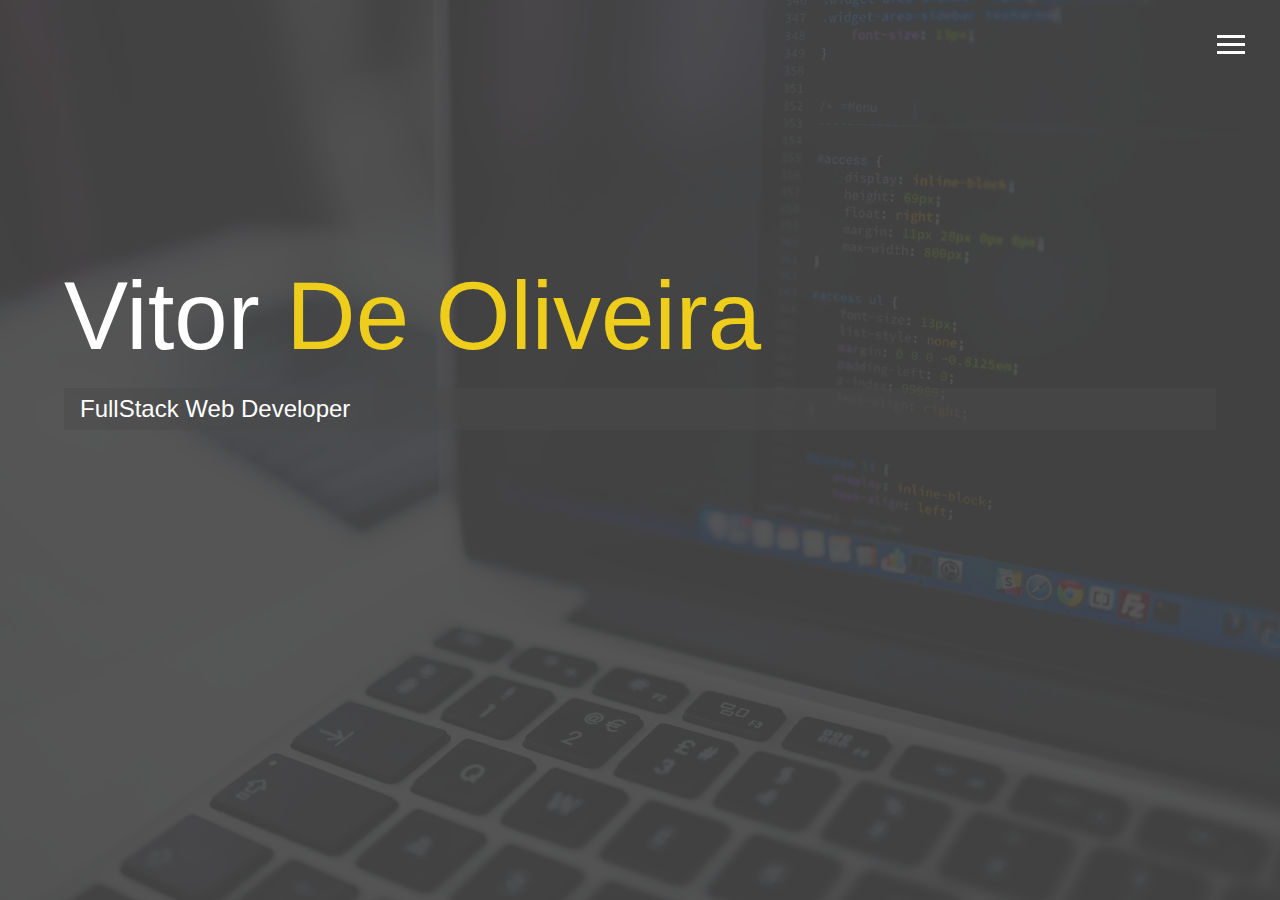
<file: index.html>
<!DOCTYPE html>
<html lang="en">

<head>
  <meta charset="UTF-8">
  <meta name="viewport" content="width=device-width, initial-scale=1.0">
  <meta http-equiv="X-UA-Compatible" content="ie=edge">
  <link rel="stylesheet" href="https://use.fontawesome.com/releases/v5.2.0/css/all.css" integrity="sha384-hWVjflwFxL6sNzntih27bfxkr27PmbbK/iSvJ+a4+0owXq79v+lsFkW54bOGbiDQ"
    crossorigin="anonymous">

  <link rel="stylesheet" href="css/main.css">
  <title>Welcome To My Portfolio</title>
</head>

<body id="bg-img">
  <header>
    <div class="menu-btn">
      <div class="btn-line"></div>
      <div class="btn-line"></div>
      <div class="btn-line"></div>
    </div>

    <nav class="menu">
      <div class="menu-branding">
        <div class="portrait"></div>
      </div>
      <ul class="menu-nav">
        <li class="nav-item current">
          <a href="index.html" class="nav-link">
            Home
          </a>
        </li>
        <li class="nav-item">
          <a href="about.html" class="nav-link">
            Sobre mim
          </a>
        </li>
        <li class="nav-item">
          <a href="work.html" class="nav-link">
            Meu Trabalho
          </a>
        </li>
        <li class="nav-item">
          <a href="contact.html" class="nav-link">
            Como me encontrar!
          </a>
        </li>
      </ul>
    </nav>
  </header>

  <main id="home">
    <h1 class="lg-heading">
      Vitor
      <span class="text-secondary">De Oliveira</span>
    </h1>
    <h2 class="sm-heading">
      FullStack Web Developer
    </h2>
    <div class="icons">
      <a href="https://www.facebook.com/vitor.deoliveira.522">
        <i class="fab fa-facebook fa-2x"></i>
      </a>
      <a href="https://www.linkedin.com/in/vitor-d-000b95107/">
        <i class="fab fa-linkedin fa-2x"></i>
      </a>
      <a href="https://github.com/vitordeoliveira">
        <i class="fab fa-github fa-2x"></i>
      </a>
    </div>
  </main>

  <script src="js/main.js"></script>
</body>

</html>
</file>
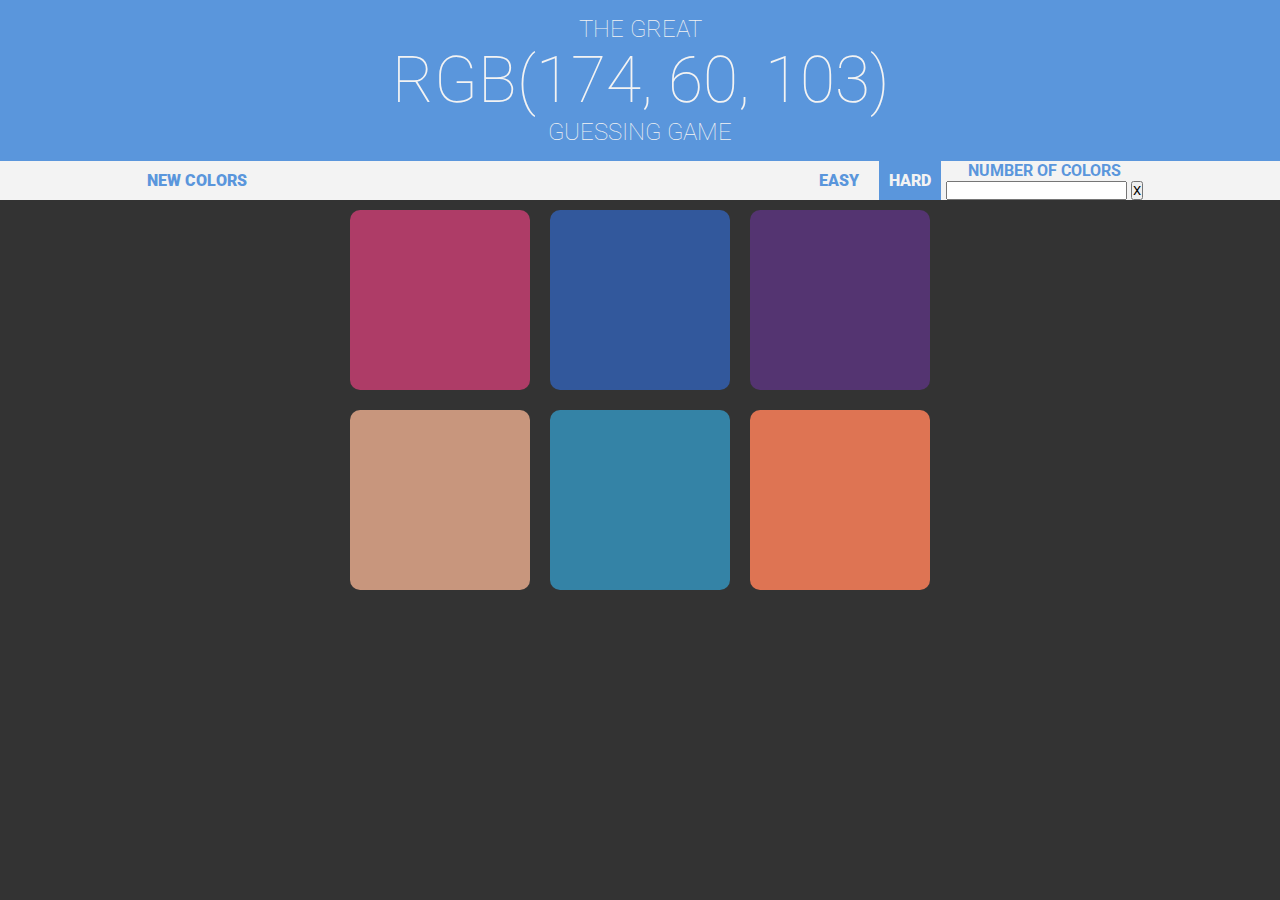
<file: front-works/Gaming with Code/index.html>
<!DOCTYPE html>
<html lang="en">
  <head>
    <meta charset="UTF-8" />
    <meta name="viewport" content="width=device-width, initial-scale=1.0" />
    <meta http-equiv="X-UA-Compatible" content="ie=edge" />
    <title>Color Game</title>
    <link rel="stylesheet" href="style.css" />
  </head>
  <body>
    <header>
      <div class="nav-top">
        <h2>the great</h2>
        <h1 class="rightColor">RGB(256, 256, 256)</h1>
        <h2>Guessing Game</h2>
      </div>

      <div class="nav-down">
        <h3 class="newgame">new colors</h3>
        <h3 class="display"></h3>
        <div class="difficulty">
          <h3 class="mp opt">Easy</h3>
          <h3 class="mp opt active">Hard</h3>
          <form class="form">
            <h4 class="custom">Number of colors</h4>
            <input class="input" type="number" />
            <button class="button">X</button>
          </form>
        </div>
      </div>
    </header>

    <div class="container squares">
      <div class="square"></div>
      <div class="square"></div>
      <div class="square"></div>
      <div class="square"></div>
      <div class="square"></div>
      <div class="square"></div>
    </div>

    <script src="./app.js"></script>
  </body>
</html>
</file>
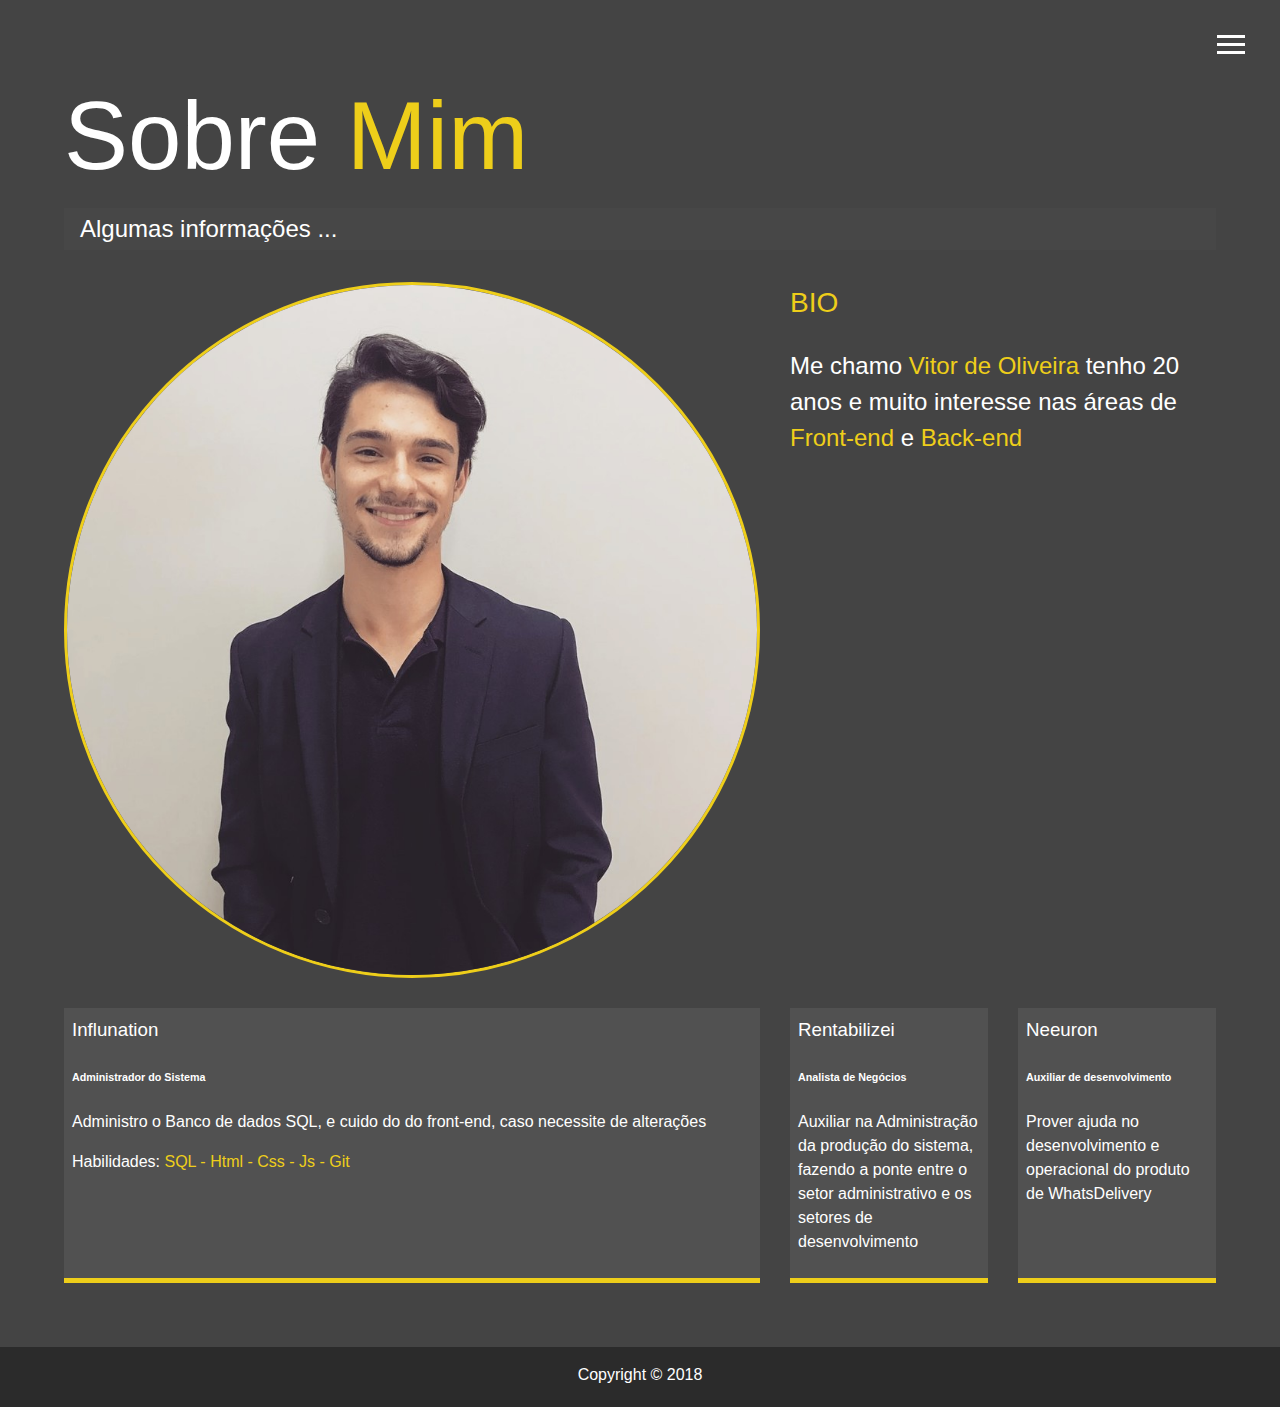
<file: about.html>
<!DOCTYPE html>
<html lang="en">

<head>
  <meta charset="UTF-8">
  <meta name="viewport" content="width=device-width, initial-scale=1.0">
  <meta http-equiv="X-UA-Compatible" content="ie=edge">
  <link rel="stylesheet" href="https://use.fontawesome.com/releases/v5.2.0/css/all.css" integrity="sha384-hWVjflwFxL6sNzntih27bfxkr27PmbbK/iSvJ+a4+0owXq79v+lsFkW54bOGbiDQ"
    crossorigin="anonymous">

  <link rel="stylesheet" href="css/main.css">
  <title>About Me</title>
</head>

<body>
  <header>
    <div class="menu-btn">
      <div class="btn-line"></div>
      <div class="btn-line"></div>
      <div class="btn-line"></div>
    </div>

    <nav class="menu">
      <div class="menu-branding">
        <div class="portrait"></div>
      </div>
      <ul class="menu-nav">
        <li class="nav-item current">
          <a href="index.html" class="nav-link">
            Home
          </a>
        </li>
        <li class="nav-item">
          <a href="about.html" class="nav-link">
            Sobre mim
          </a>
        </li>
        <li class="nav-item">
          <a href="work.html" class="nav-link">
            Meu Trabalho
          </a>
        </li>
        <li class="nav-item">
          <a href="contact.html" class="nav-link">
            Como me encontrar
          </a>
        </li>
      </ul>
    </nav>
  </header>

  <main id="about">
    <h1 class="lg-heading">
      Sobre
      <span class="text-secondary">Mim</span>
    </h1>
    <h2 class="sm-heading">
      Algumas informações ...
    </h2>
    <div class="about-info">
      <img src="img/portrait.png" alt="John Doe" class="bio-image">

      <div class="bio">
        <h3 class="text-secondary">BIO</h3>
        <p>Me chamo <span class="destaque">Vitor de Oliveira</span> tenho 20 anos e muito interesse nas áreas de <span class="destaque">Front-end</span> e <span class="destaque">Back-end</span></p>
      </div>

      <div class="job job-1">
        <h3>Influnation</h3>
        <h6>Administrador do Sistema</h6>
        <p>Administro o Banco de dados SQL, e cuido do do front-end, caso necessite de alterações</p>
        <p>Habilidades: <span class="destaque">SQL - Html - Css - Js - Git</span></p>
      </div>

      <div class="job job-2">
        <h3>Rentabilizei</h3>
        <h6>Analista de Negócios</h6>
        <p>Auxiliar na Administração da produção do sistema, fazendo a ponte entre o setor administrativo e os setores de desenvolvimento</p>
      </div>

      <div class="job job-3">
        <h3>Neeuron</h3>
        <h6>Auxiliar de desenvolvimento</h6>
        <p>Prover ajuda no desenvolvimento e operacional do produto de WhatsDelivery</p>
      </div>
    </div>
  </main>

  <footer id="main-footer">
    Copyright &copy; 2018
  </footer>

  <script src="js/main.js"></script>
</body>

</html>
</file>
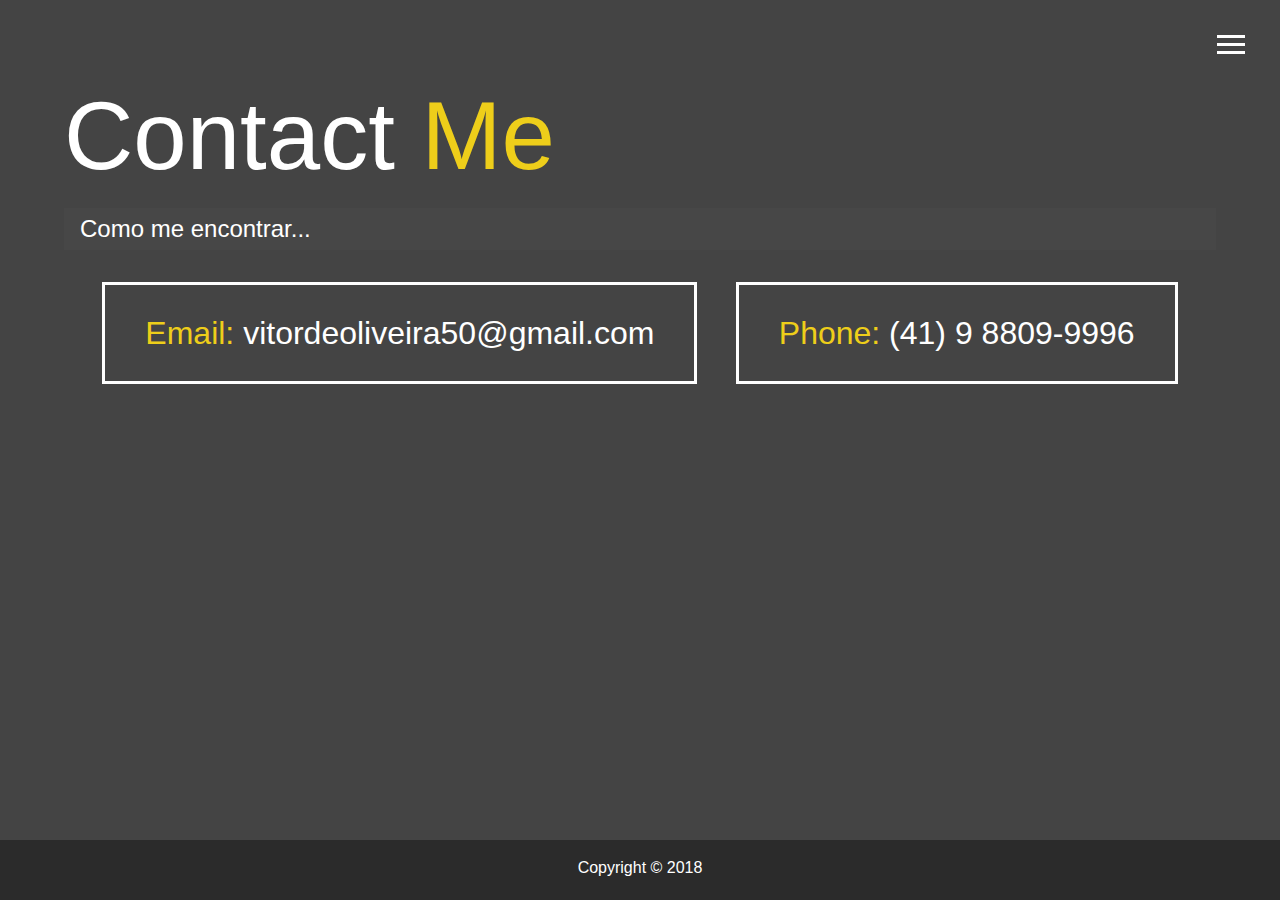
<file: contact.html>
<!DOCTYPE html>
<html lang="en">

<head>
  <meta charset="UTF-8">
  <meta name="viewport" content="width=device-width, initial-scale=1.0">
  <meta http-equiv="X-UA-Compatible" content="ie=edge">
  <link rel="stylesheet" href="https://use.fontawesome.com/releases/v5.2.0/css/all.css" integrity="sha384-hWVjflwFxL6sNzntih27bfxkr27PmbbK/iSvJ+a4+0owXq79v+lsFkW54bOGbiDQ"
    crossorigin="anonymous">

  <link rel="stylesheet" href="css/main.css">
  <title>Contact Me</title>
</head>

<body>
  
    <header>
      <div class="menu-btn">
        <div class="btn-line"></div>
        <div class="btn-line"></div>
        <div class="btn-line"></div>
      </div>
  
      <nav class="menu">
        <div class="menu-branding">
          <div class="portrait"></div>
        </div>
        <ul class="menu-nav">
          <li class="nav-item current">
            <a href="index.html" class="nav-link">
              Home
            </a>
          </li>
          <li class="nav-item">
            <a href="about.html" class="nav-link">
              Sobre mim
            </a>
          </li>
          <li class="nav-item">
            <a href="work.html" class="nav-link">
              Meu Trabalho
            </a>
          </li>
          <li class="nav-item">
            <a href="contact.html" class="nav-link">
              Como me encontrar
            </a>
          </li>
        </ul>
      </nav>
    </header>

  <main id="contact">
    <h1 class="lg-heading">
      Contact
      <span class="text-secondary">Me</span>
    </h1>
    <h2 class="sm-heading">
     Como me encontrar...
    </h2>
    <div class="boxes">
      <div>
        <span class="text-secondary">Email: </span> <span class="email">vitordeoliveira50@gmail.com</span> 
      </div>
      <div>
        <span class="text-secondary">Phone: </span> <span class="email">(41) 9 8809-9996</span>
      </div>

    </div>
  </main>

  <footer id="main-footer">
    Copyright &copy; 2018
  </footer>

  <script src="js/main.js"></script>
</body>

</html>
</file>
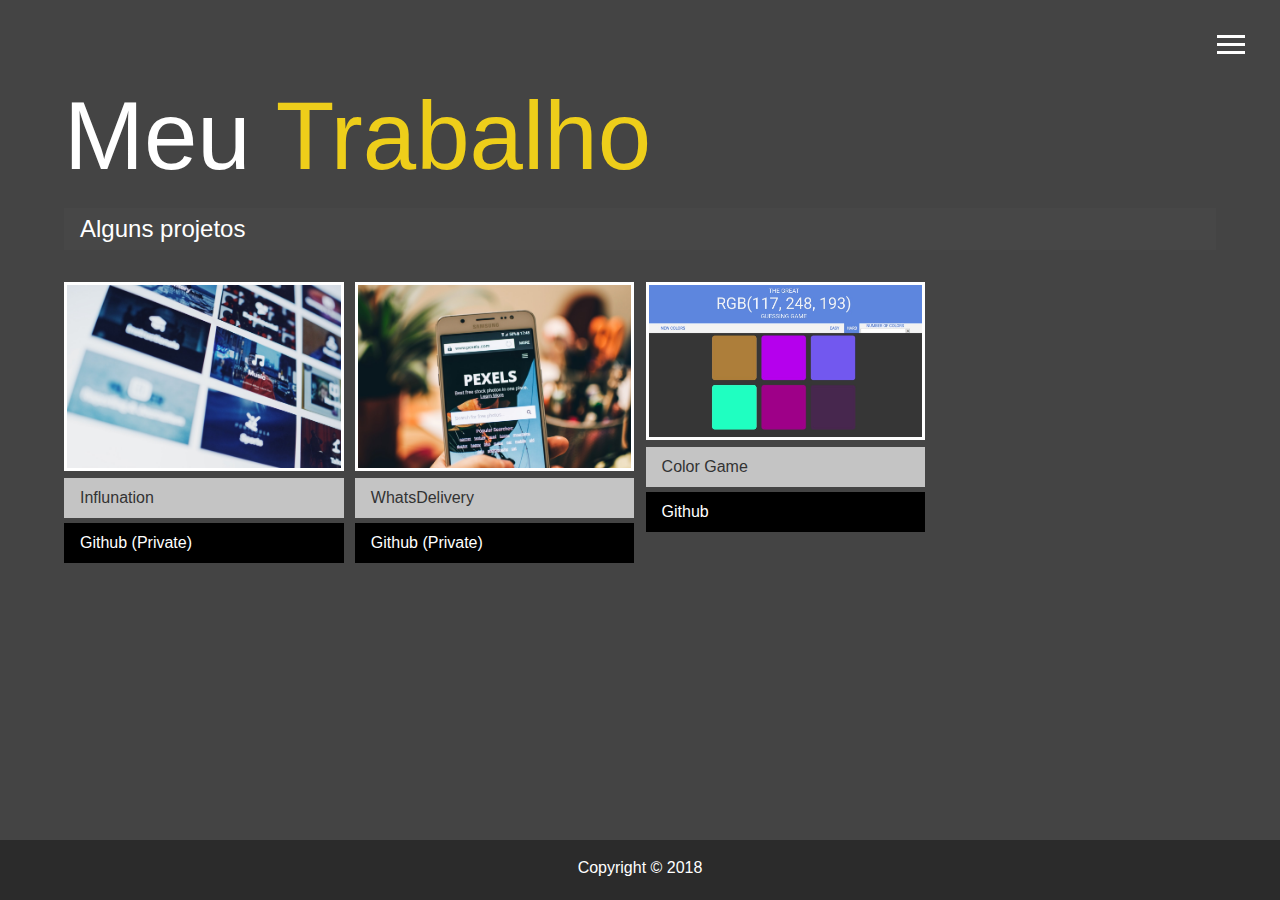
<file: work.html>
<!DOCTYPE html>
<html lang="en">

<head>
  <meta charset="UTF-8">
  <meta name="viewport" content="width=device-width, initial-scale=1.0">
  <meta http-equiv="X-UA-Compatible" content="ie=edge">
  <link rel="stylesheet" href="https://use.fontawesome.com/releases/v5.2.0/css/all.css" integrity="sha384-hWVjflwFxL6sNzntih27bfxkr27PmbbK/iSvJ+a4+0owXq79v+lsFkW54bOGbiDQ"
    crossorigin="anonymous">

  <link rel="stylesheet" href="css/main.css">
  <title>View My Work</title>
</head>

<body>
  <header>
    <div class="menu-btn">
      <div class="btn-line"></div>
      <div class="btn-line"></div>
      <div class="btn-line"></div>
    </div>

    <nav class="menu">
      <div class="menu-branding">
        <div class="portrait"></div>
      </div>
      <ul class="menu-nav">
        <li class="nav-item current">
          <a href="index.html" class="nav-link">
            Home
          </a>
        </li>
        <li class="nav-item">
          <a href="about.html" class="nav-link">
            Sobre mim
          </a>
        </li>
        <li class="nav-item">
          <a href="work.html" class="nav-link">
            Meu Trabalho
          </a>
        </li>
        <li class="nav-item">
          <a href="contact.html" class="nav-link">
            Como me encontrar
          </a>
        </li>
      </ul>
    </nav>
  </header>

  <main id="work">
    <h1 class="lg-heading">
      Meu
      <span class="text-secondary">Trabalho</span>
    </h1>
    <h2 class="sm-heading">
      Alguns projetos 
    </h2>
    <div class="projects">
      <div class="item">
        <a href="https://influnation.me/welcome/">
          <img src="img/projects/project1.jpg" alt="Project">
        </a>
        <a href="https://influnation.me/welcome/" class="btn-light">
          <i class="fas fa-eye"></i> Influnation
        </a>
        <a href="#" class="btn-dark">
          <i class="fab fa-github"></i> Github (Private)
        </a>
      </div>
      <div class="item">
        <a href="https://whatsdelivery.com/">
          <img src="img/projects/project2.jpg" alt="Project">
        </a>
        <a href="https://whatsdelivery.com/" class="btn-light">
          <i class="fas fa-eye"></i> WhatsDelivery
        </a>
        <a href="#" class="btn-dark">
          <i class="fab fa-github"></i> Github (Private)
        </a>
      </div>
      <div class="item">
        <a href="./front-works/Gaming with Code/">
          <img src="./front-works/Gaming with Code/WhatsApp Image 2019-08-07 at 16.16.17.jpeg" alt="Project">
        </a>
        <a href="./front-works/Gaming with Code/" class="btn-light">
          <i class="fas fa-eye"></i> Color Game
        </a>
        <a href="https://github.com/vitordeoliveira/colorGame" class="btn-dark">
          <i class="fab fa-github"></i> Github
        </a>
      </div>

  </main>

  <footer id="main-footer">
    Copyright &copy; 2018
  </footer>

  <script src="js/main.js"></script>
</body>

</html>
</file>
<file: css/main.css>
.destaque{
  color: #eece1a
}
.menu-btn {
  position: absolute;
  z-index: 3;
  right: 35px;
  top: 35px;
  cursor: pointer;
  transition: all 0.5s ease-out; }
  .menu-btn .btn-line {
    width: 28px;
    height: 3px;
    margin: 0 0 5px 0;
    background: #fff;
    transition: all 0.5s ease-out; }
  .menu-btn.close {
    transform: rotate(180deg); }
    .menu-btn.close .btn-line:nth-child(1) {
      transform: rotate(45deg) translate(5px, 5px); }
    .menu-btn.close .btn-line:nth-child(2) {
      opacity: 0; }
    .menu-btn.close .btn-line:nth-child(3) {
      transform: rotate(-45deg) translate(7px, -6px); }

.menu {
  position: fixed;
  top: 0;
  width: 100%;
  opacity: 1;
  visibility: hidden; }
  .menu.show {
    visibility: visible; }
  .menu-branding, .menu-nav {
    display: flex;
    flex-flow: column wrap;
    align-items: center;
    justify-content: center;
    float: left;
    width: 50%;
    height: 100vh;
    overflow: hidden; }
  .menu-nav {
    margin: 0;
    padding: 0;
    background: #373737;
    list-style: none;
    transform: translate3d(0, -100%, 0);
    transition: all 0.5s ease-out; }
    .menu-nav.show {
      transform: translate3d(0, 0, 0); }
  .menu-branding {
    background: #444;
    transform: translate3d(0, 100%, 0);
    transition: all 0.5s ease-out; }
    .menu-branding.show {
      transform: translate3d(0, 0, 0); }
    .menu-branding .portrait {
      width: 250px;
      height: 250px;
      background: url("../img/portrait.png") no-repeat;
      background-position: -210px -80px;
      border-radius: 50%;
      border: solid 3px #eece1a; }
  .menu .nav-item {
    transform: translate3d(600px, 0, 0);
    transition: all 0.5s ease-out; }
    .menu .nav-item.show {
      transform: translate3d(0, 0, 0); }
    .menu .nav-item.current > a {
      color: #eece1a; }
  .menu .nav-link {
    display: inline-block;
    position: relative;
    font-size: 30px;
    text-transform: uppercase;
    padding: 1rem 0;
    font-weight: 300;
    color: #fff;
    text-decoration: none;
    transition: all 0.5s ease-out; }
    .menu .nav-link:hover {
      color: #eece1a; }

.nav-item:nth-child(1) {
  transition-delay: 0.1s; }

.nav-item:nth-child(2) {
  transition-delay: 0.2s; }

.nav-item:nth-child(3) {
  transition-delay: 0.3s; }

.nav-item:nth-child(4) {
  transition-delay: 0.4s; }

* {
  box-sizing: border-box; }

body {
  background: #444;
  color: #fff;
  height: 100%;
  margin: 0;
  font-family: 'Segoe UI', Tahoma, Geneva, Verdana, sans-serif;
  line-height: 1.5; }
  body#bg-img {
    background: url(../img/background.jpg);
    background-attachment: fixed;
    background-size: cover; }
    body#bg-img:after {
      content: '';
      position: absolute;
      top: 0;
      right: 0;
      width: 100%;
      height: 100%;
      z-index: -1;
      background: rgba(68, 68, 68, 0.9); }

h1,
h2,
h3 {
  margin: 0;
  font-weight: 400; }
  h1.lg-heading,
  h2.lg-heading,
  h3.lg-heading {
    font-size: 6rem; }
  h1.sm-heading,
  h2.sm-heading,
  h3.sm-heading {
    margin-bottom: 2rem;
    padding: 0.2rem 1rem;
    background: rgba(73, 73, 73, 0.5); }

a {
  color: #fff;
  text-decoration: none; }

header {
  position: fixed;
  z-index: 2;
  width: 100%; }

.text-secondary {
  color: #eece1a; }

main {
  padding: 4rem;
  min-height: calc(100vh - 60px); }
  main .icons {
    margin-top: 1rem; }
    main .icons a {
      padding: 0.4rem; }
      main .icons a:hover {
        color: #eece1a;
        transition: all 0.5s ease-out; }
  main#home {
    overflow: hidden; }
    main#home h1 {
      margin-top: 20vh; }

.about-info {
  display: grid;
  grid-gap: 30px;
  grid-template-areas: 'bioimage bio bio' 'job1 job2 job3';
  grid-template-columns: repeat(3, 1fr); }
  .about-info .bio-image {
    grid-area: bioimage;
    margin: auto;
    border-radius: 50%;
    border: #eece1a 3px solid; }
  .about-info .bio {
    grid-area: bio;
    font-size: 1.5rem; }
  .about-info .job-1 {
    grid-area: job1; }
  .about-info .job-2 {
    grid-area: job2; }
  .about-info .job-3 {
    grid-area: job3; }
  .about-info .job {
    background: #515151;
    padding: 0.5rem;
    border-bottom: #eece1a 5px solid; }

.projects {
  display: grid;
  grid-gap: 0.7rem;
  grid-template-columns: repeat(3, 1fr); }
  .projects img {
    width: 100%;
    border: 3px #fff solid; }
    .projects img:hover {
      opacity: 0.5;
      border-color: #eece1a;
      transition: all 0.5s ease-out; }

.boxes {
  display: flex;
  flex-wrap: wrap;
  justify-content: space-evenly;
  align-items: center;
  margin-top: 1rem; }
  .boxes div {
    font-size: 2rem;
    border: 3px #fff solid;
    padding: 1.5rem 2.5rem;
    margin-bottom: 3rem;
    transition: all 0.5s ease-out; }
    .boxes div:hover {
      padding: 0.5rem 1.5rem;
      background: #eece1a;
      color: #000; }
      .boxes div:hover span {
        color: #000; }

.btn, .btn-dark, .btn-light {
  display: block;
  padding: 0.5rem 1rem;
  border: 0;
  margin-bottom: 0.3rem; }
  .btn:hover, .btn-dark:hover, .btn-light:hover {
    background: #eece1a;
    color: #000; }

.btn-dark {
  background: black;
  color: #fff; }

.btn-light {
  background: #c4c4c4;
  color: #333; }

#main-footer {
  text-align: center;
  padding: 1rem;
  background: #2b2b2b;
  color: #fff;
  height: 60px; }

@media screen and (min-width: 1171px) {
  .projects {
    grid-template-columns: repeat(4, 1fr); } }

@media screen and (min-width: 769px) and (max-width: 1170px) {
  .projects {
    grid-template-columns: repeat(3, 1fr); } }

@media screen and (max-width: 768px) {
  main {
    align-items: center;
    text-align: center; }
    main .lg-heading {
      line-height: 1;
      margin-bottom: 1rem; }
  ul.menu-nav,
  div.menu-branding {
    float: none;
    width: 100%;
    min-height: 0; }
    ul.menu-nav.show,
    div.menu-branding.show {
      transform: translate3d(0, 0, 0); }
  .menu-nav {
    height: 75vh;
    transform: translate3d(-100%, 0, 0);
    font-size: 24px; }
  .menu-branding {
    height: 25vh;
    transform: translate3d(100%, 0, 0); }
    .menu-branding .portrait {
      background: url("../img/vitor.png") no-repeat;
      background-position: -125px -35px; 
      background-size: 400px;
      width: 150px;
      height: 150px; }
  .about-info {
    grid-template-areas: 'bioimage' 'bio' 'job1' 'job2' 'job3';
    grid-template-columns: 1fr; }
  .projects {
    grid-template-columns: repeat(2, 1fr); } 
    .about-info img{
      width: 100%
    }}

@media screen and (max-width: 500px) {
  main {
    padding: 2rem; }
    main #home h1 {
      margin-top: 10vh; }
    main .lg-heading {
      margin-top: 1rem;
      font-size: 5rem; }
  .projects {
    grid-template-columns: 1fr; }
    .email{
      font-size: 20px
    } 

  .about-info img{
    width: 100%
  }
  }
</file>
<file: front-works/Gaming with Code/style.css>
@import url("https://fonts.googleapis.com/css?family=Roboto&display=swap");

* {
  padding: 0;
  margin: 0;
  box-sizing: border-box;
  font-family: "Roboto", sans-serif;
  text-transform: uppercase;
}

body {
  background: #333;
}

header {
  text-align: center;
  background-color: rgb(90, 150, 220);
  color: #f3f3f3;
}

.nav-top {
  padding: 15px;
}

header h1 {
  padding: 0;
  margin: 0;
  font-size: 4rem;
  font-weight: 100;
}

header h2 {
  font-weight: 100;
}

.nav-down {
  display: flex;
  align-items: center;
  background-color: #f3f3f3;
  justify-content: space-around;
  color: rgb(90, 150, 220);
}

.nav-down .opt,
.newgame {
  cursor: pointer;
  font-size: 1rem;
  font-weight: 1000;
  padding: 10px;
}

.difficulty {
  display: flex;
}

.nav-down .opt:hover,
.newgame:hover {
  background: rgb(90, 150, 220);
  color: #f3f3f3;
}

.active {
  background: rgb(90, 150, 220);
  color: #f3f3f3;
}

/* Utilitys */

.mp {
  margin: 0 5px;
  padding: 0 5px;
}

/*Squares*/
.container {
  max-width: 600px;
  margin: 0 auto;
}

.square {
  width: 30%;
  padding-bottom: 30%;
  margin: 1.66%;
  transition: all 0.5s;
  border-radius: 10px;
  float: left;
}
</file>
